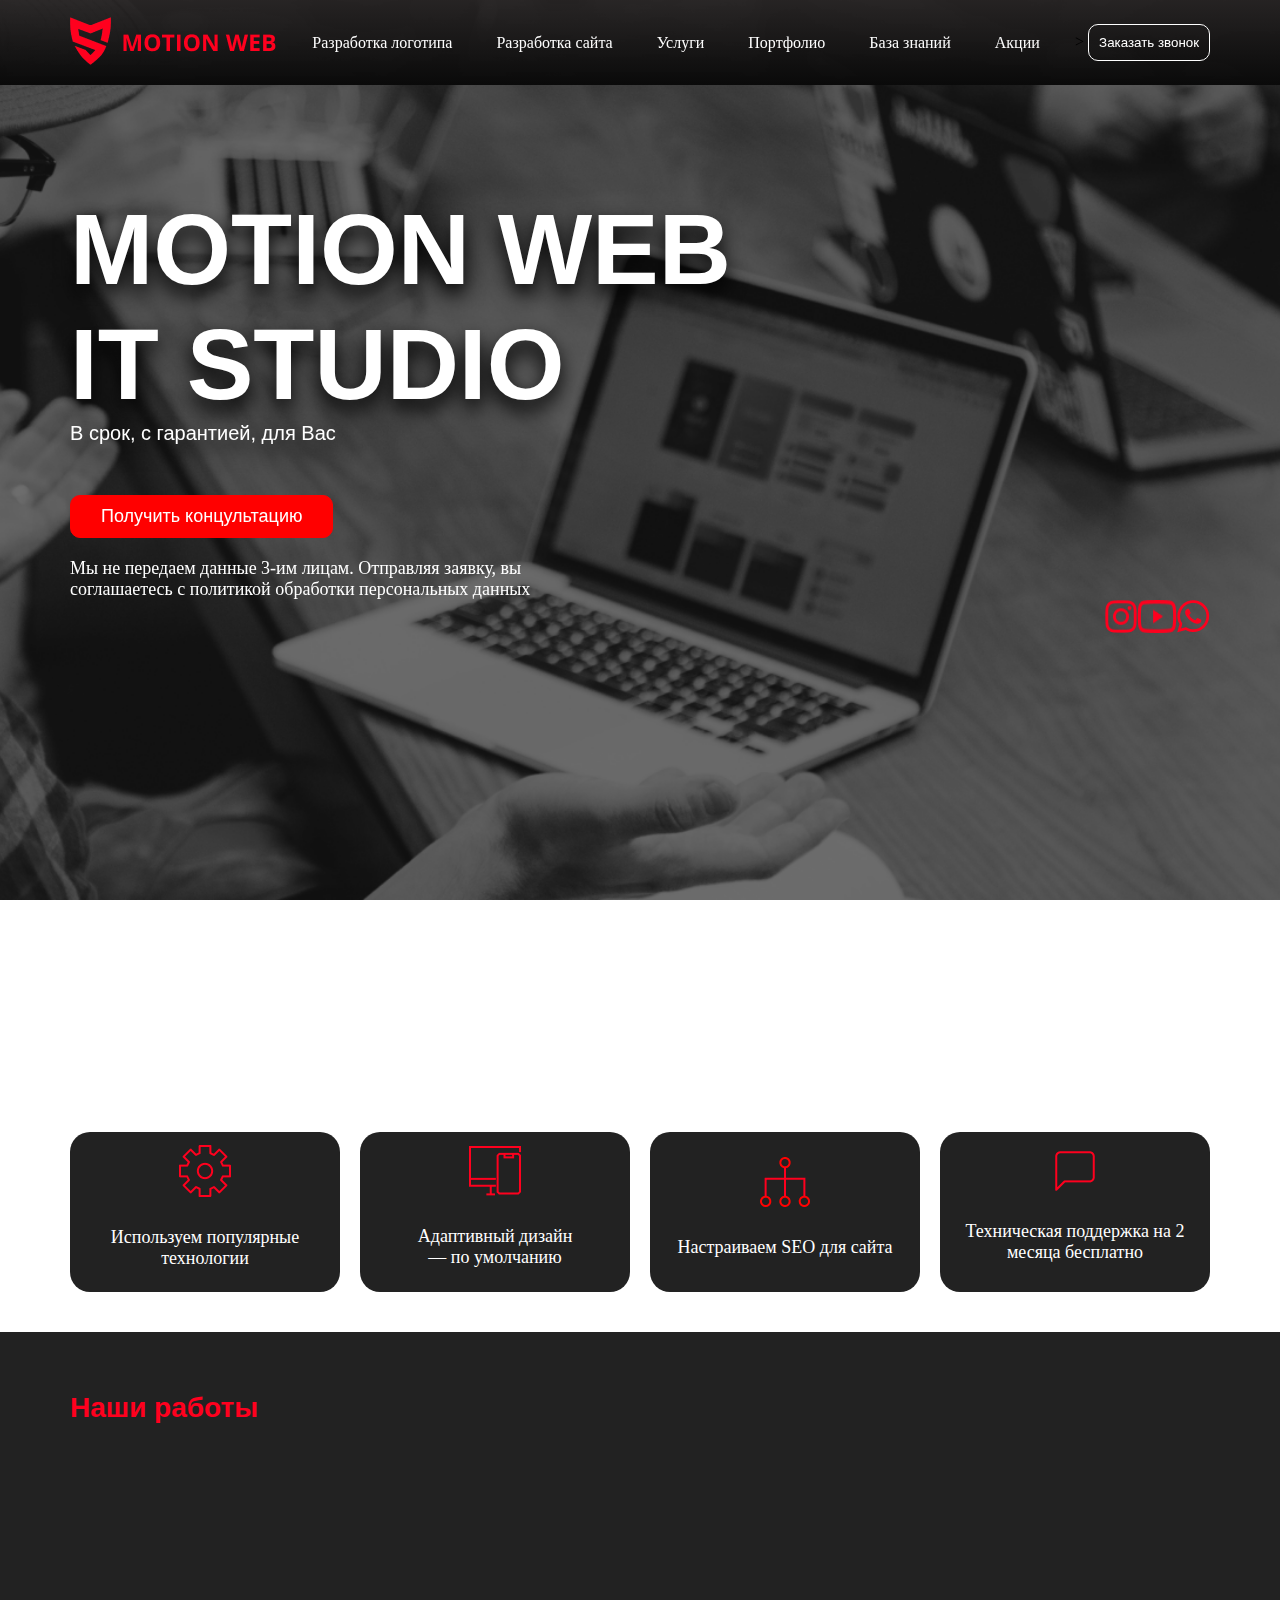
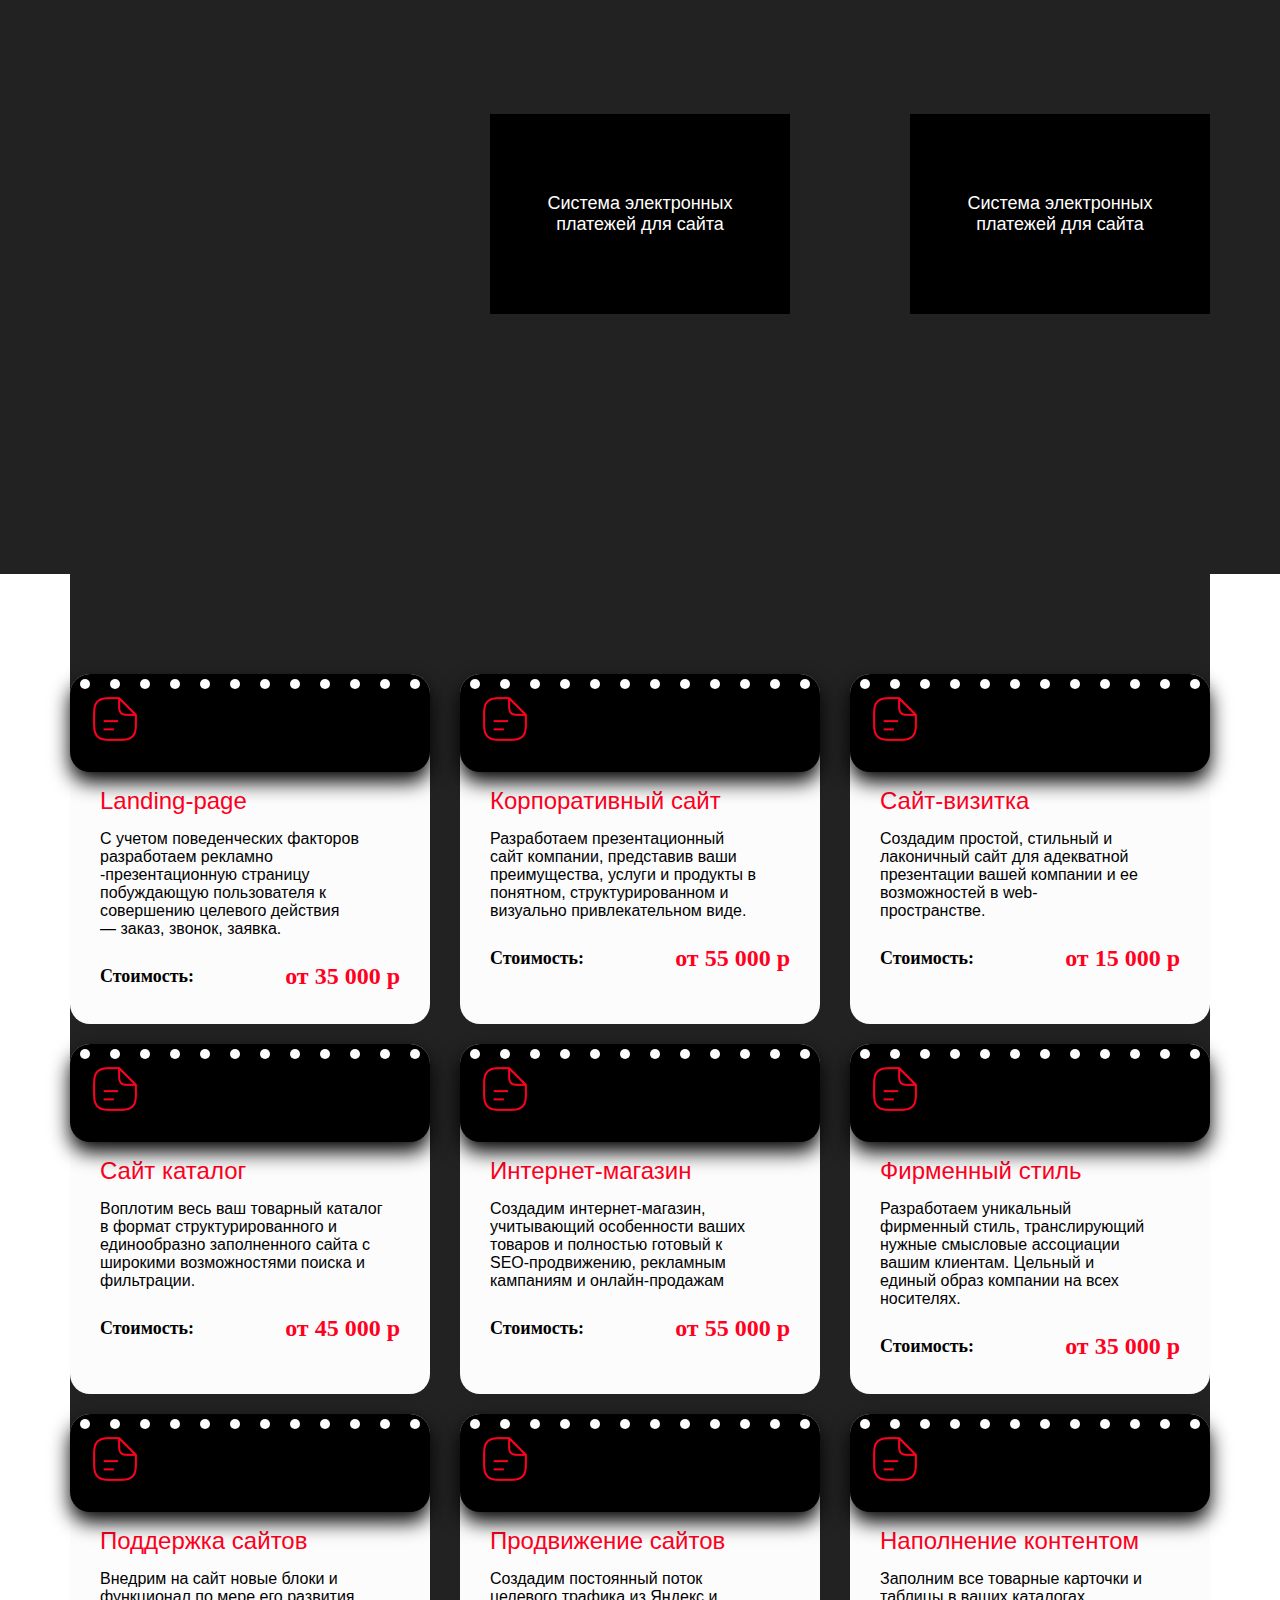
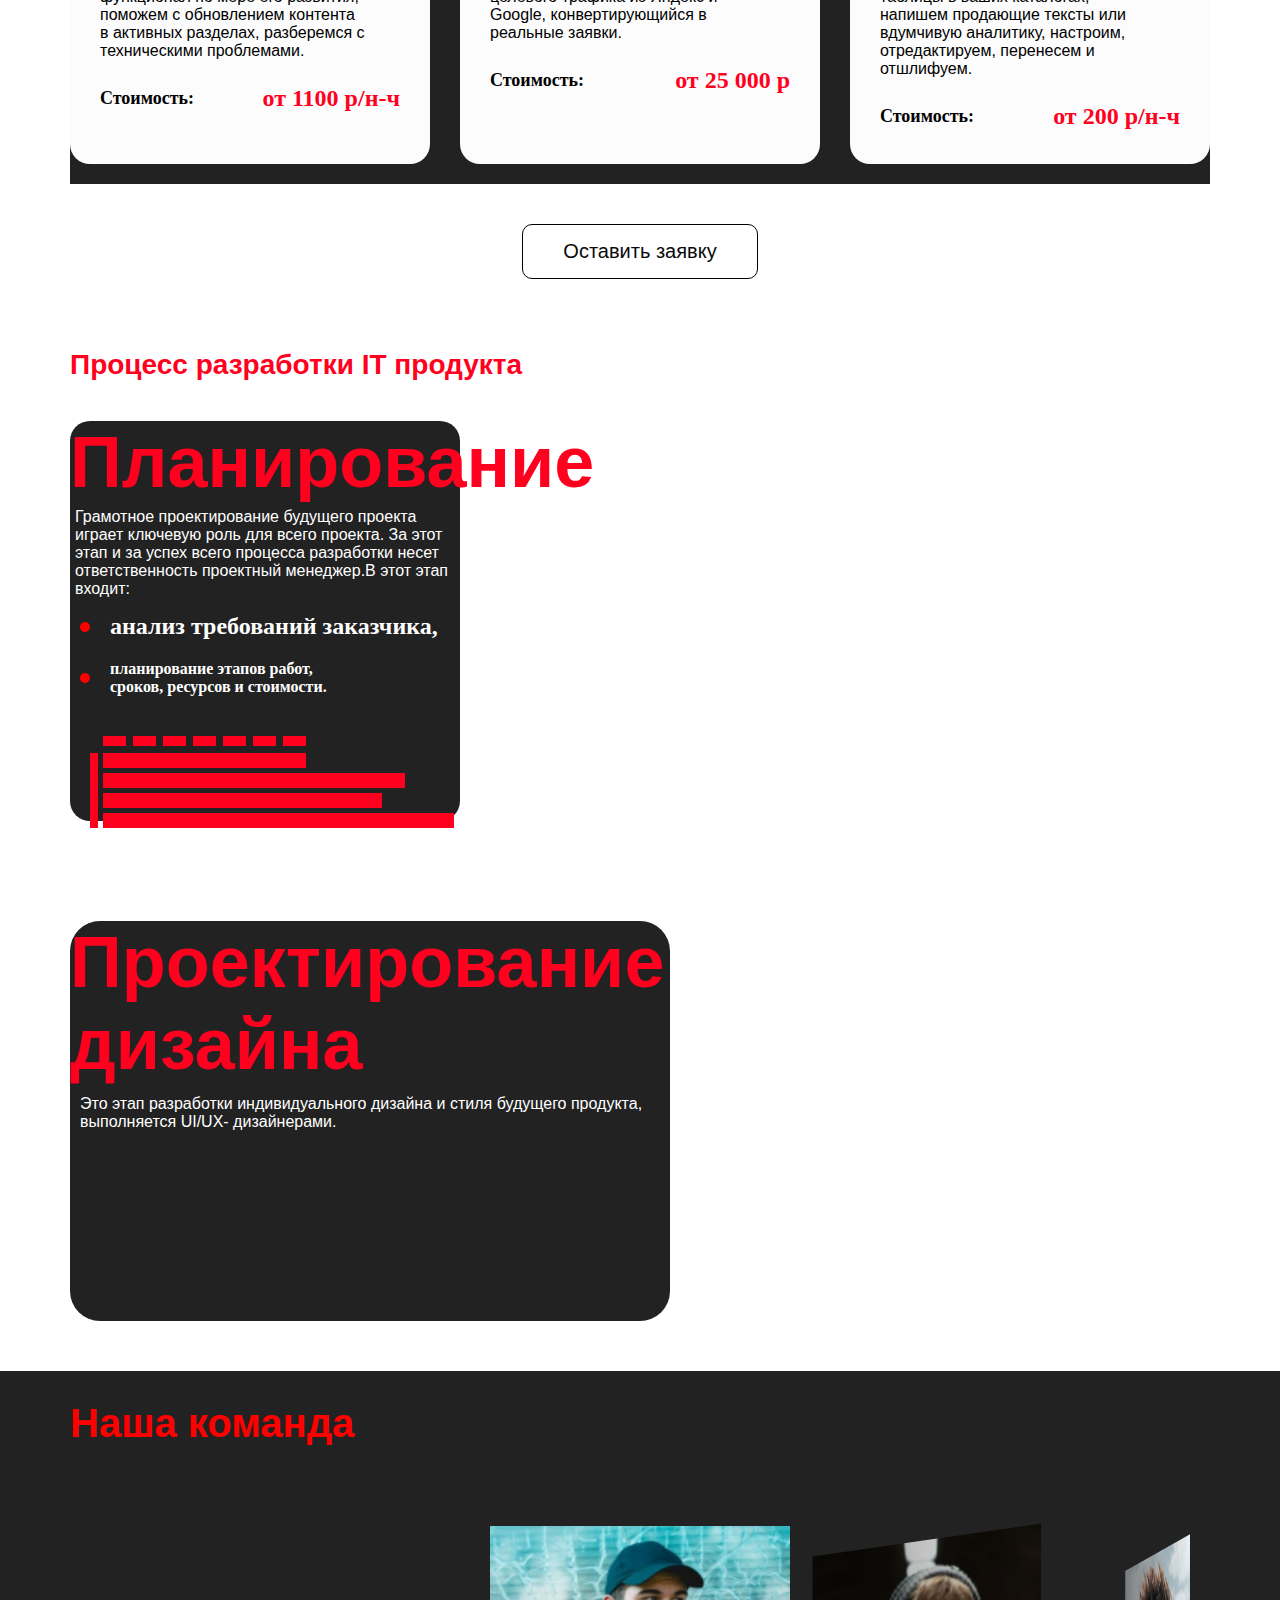
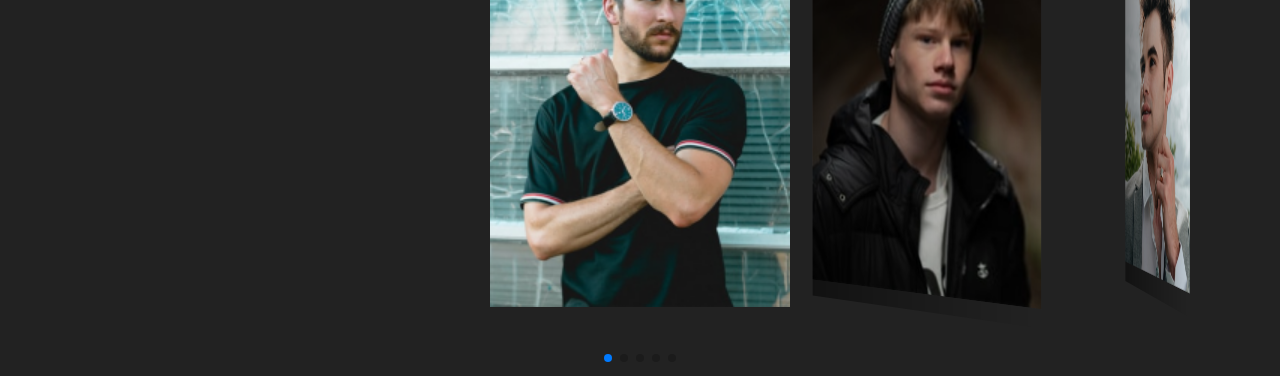
<file: index.html>
<!DOCTYPE html>
<html lang="en">
<head>
    <meta charset="UTF-8">
    <title>Title</title>
    <link
            rel="stylesheet"
            href="https://unpkg.com/swiper@8/swiper-bundle.min.css"/>
    <link rel="stylesheet" href="css/all.min.css">
    <link rel="stylesheet" href="css/style.css">
    <link href="https://unpkg.com/aos@2.3.1/dist/aos.css" rel="stylesheet">


</head>
<body>

<header id="header">
    <div class="container">
        <div class="header">

            <div data-aos="flip-right">
                <a href="index.html"></a><img src="./img/logo.png" alt="" data-tilt></div>

            <div data-aos="zoom-in-down">
                <a href="logo.html" class="header-nav">Разработка логотипа</a>
                <a href="web.html" class="header-nav">Разработка сайта</a>
                <a href="services.html" class="header-nav">Услуги</a>
                <a href="port.html" class="header-nav">Портфолио</a>
                <a href="know.html" class="header-nav">База знаний</a>
                <a href="stock.html" class="header-nav">Акции</a>
            </div>

            <div data-aos="fade-left"
                 data-aos-anchor="#example-anchor"
                 data-aos-offset="500"
                 data-aos-duration="500">>
                <button class="header-btn">Заказать звонок</button>
            </div>

            <div class="header-square">
                <div class="header-block">
                    <h1 class="header-close-btn">x</h1>
                </div>

            </div>
        </div>
    </div>
</header>

<section id="hero">
    <div class="container">
        <div class="hero">
            <div data-aos="fade-right">
                <h1 class="hero-title" data-tilt>MOTION WEB
                    <br>IT STUDIO</h1>
                <p class="hero-desc">В срок, с гарантией, для Вас</p>
                <button class="hero-btn">Получить концультацию</button>
                <p class="hero-item">Мы не передаем данные 3-им лицам. Отправляя заявку, вы <br> соглашаетесь с
                    политикой обработки персональных данных
                </p>
            </div>
            <div class="img-her">
                <img src="./img/watsa.png" alt="">
                <img src="./img/yoty.png" alt="">
                <img src="./img/insta.png" alt="">
            </div>
        </div>
    </div>
</section>

<section id="block">
    <div class="container">
        <div class="block">

            <div class="block-square">
                <img src="./img/set.png" alt="" class="block-img">
                <p class="block-desc">Используем популярные <br>технологии</p>
            </div>

            <div class="block-square">
                <img src="./img/dev.png" alt="" class="block-img">
                <p class="block-desc">Адаптивный дизайн
                    <br>— по умолчанию</p>
            </div>

            <div class="block-square">
                <img src="./img/dd.png" alt="" class="block-img">
                <p class="block-desc">Настраиваем SEO для сайта </p>
            </div>

            <div class="block-square">
                <img src="./img/sms.png" alt="" class="block-img">
                <p class="block-desc">Техническая поддержка на 2 <br> месяца бесплатно</p>
            </div>
        </div>
    </div>
</section>

<section id="work">
    <div class="container">
        <div class="work">
            <div class="work">

                <h1 class="work-title">Наши работы</h1>

                <div class="work-general">
                    <div class="work-box" data-aos="fade-down-right">
                        <img src="./img/mash.png" alt="">
                        <h1>Система электронных <br>платежей для сайта</h1>
                    </div>
                    <div class="work-box" data-aos="fade-up">
                        <img src="./img/mash.png" alt="">
                        <h1>Система электронных <br>платежей для сайта</h1>
                    </div>
                    <div class="work-box" data-aos="fade-down-left">
                        <img src="./img/mash.png" alt="">
                        <h1>Система электронных <br>платежей для сайта</h1>
                    </div>
                    <div class="work-box" data-aos="fade-down-right">
                        <img src="./img/mash.png" alt="">
                        <h1>Система электронных <br>платежей для сайта</h1>
                    </div>
                    <div class="work-box">
                        <img src="./img/mash.png" alt="" data-aos="fade-up">
                        <h1>Система электронных <br>платежей для сайта</h1>
                    </div>
                    <div class="work-box">
                        <img src="./img/mash.png" alt="" data-aos="fade-down-left">
                        <h1>Система электронных <br>платежей для сайта</h1>
                    </div>
                    <div class="work-box" data-aos="fade-down-right">
                        <img src="./img/mash.png" alt="">
                        <h1>Система электронных <br>платежей для сайта</h1>
                    </div>
                    <div class="work-box" data-aos="fade-up">
                        <img src="./img/mash.png" alt="">
                        <h1>Система электронных <br>платежей для сайта</h1>
                    </div>
                    <div class="work-box" data-aos="fade-down-left">
                        <img src="./img/mash.png" alt="">
                        <h1>Система электронных <br>платежей для сайта</h1>
                    </div>

                </div>
            </div>
        </div>
    </div>
</section>

<services id="services">
    <div class="container">
        <div class="services">
            <div class="services-block">
                <div class="services-square">
                    <div class="services-dots">
                        <div class="services-dot"></div>
                        <div class="services-dot"></div>
                        <div class="services-dot"></div>
                        <div class="services-dot"></div>
                        <div class="services-dot"></div>
                        <div class="services-dot"></div>
                        <div class="services-dot"></div>
                        <div class="services-dot"></div>
                        <div class="services-dot"></div>
                        <div class="services-dot"></div>
                        <div class="services-dot"></div>
                        <div class="services-dot"></div>

                    </div>
                    <img src="./img/icon.png" alt="">
                </div>
                <div class="services-text">
                    <h1>Landing-page</h1>
                    <p>С учетом поведенческих факторов <br> разработаем рекламно <br>-презентационную страницу <br>
                        побуждающую пользователя к
                        <br> совершению целевого действия <br> — заказ, звонок, заявка.</p>
                    <div class="services-price">
                        <h6>Стоимость:</h6>
                        <h2>от 35 000 р</h2>
                    </div>

                </div>
            </div>
            <div class="services-block">
                <div class="services-square">
                    <div class="services-dots">
                        <div class="services-dot"></div>
                        <div class="services-dot"></div>
                        <div class="services-dot"></div>
                        <div class="services-dot"></div>
                        <div class="services-dot"></div>
                        <div class="services-dot"></div>
                        <div class="services-dot"></div>
                        <div class="services-dot"></div>
                        <div class="services-dot"></div>
                        <div class="services-dot"></div>
                        <div class="services-dot"></div>
                        <div class="services-dot"></div>

                    </div>
                    <img src="./img/icon.png" alt="">
                </div>
                <div class="services-text">
                    <h1>Корпоративный сайт</h1>
                    <p>Разработаем презентационный <br> сайт компании, представив ваши <br> преимущества, услуги и
                        продукты в
                        <br> понятном, структурированном и <br>визуально привлекательном виде.</p>
                    <div class="services-price">
                        <h6>Стоимость:</h6>
                        <h2>от 55 000 р</h2>
                    </div>

                </div>
            </div>
            <div class="services-block">
                <div class="services-square">
                    <div class="services-dots">
                        <div class="services-dot"></div>
                        <div class="services-dot"></div>
                        <div class="services-dot"></div>
                        <div class="services-dot"></div>
                        <div class="services-dot"></div>
                        <div class="services-dot"></div>
                        <div class="services-dot"></div>
                        <div class="services-dot"></div>
                        <div class="services-dot"></div>
                        <div class="services-dot"></div>
                        <div class="services-dot"></div>
                        <div class="services-dot"></div>

                    </div>
                    <img src="./img/icon.png" alt="">
                </div>
                <div class="services-text">
                    <h1>Сайт-визитка</h1>
                    <p>Создадим простой, стильный и <br>лаконичный сайт для адекватной <br> презентации вашей компании и
                        ее
                        <br> возможностей в web- <br>пространстве.</p>
                    <div class="services-price">
                        <h6>Стоимость:</h6>
                        <h2>от 15 000 р</h2>
                    </div>

                </div>
            </div>
            <div class="services-block">
                <div class="services-square">
                    <div class="services-dots">
                        <div class="services-dot"></div>
                        <div class="services-dot"></div>
                        <div class="services-dot"></div>
                        <div class="services-dot"></div>
                        <div class="services-dot"></div>
                        <div class="services-dot"></div>
                        <div class="services-dot"></div>
                        <div class="services-dot"></div>
                        <div class="services-dot"></div>
                        <div class="services-dot"></div>
                        <div class="services-dot"></div>
                        <div class="services-dot"></div>

                    </div>
                    <img src="./img/icon.png" alt="">
                </div>
                <div class="services-text">
                    <h1>Сайт каталог</h1>
                    <p>Воплотим весь ваш товарный каталог <br> в формат структурированного и <br>единообразно
                        заполненного сайта с
                        <br> широкими возможностями поиска и <br> фильтрации.</p>
                    <div class="services-price">
                        <h6>Стоимость:</h6>
                        <h2>от 45 000 р</h2>
                    </div>

                </div>
            </div>
            <div class="services-block">
                <div class="services-square">
                    <div class="services-dots">
                        <div class="services-dot"></div>
                        <div class="services-dot"></div>
                        <div class="services-dot"></div>
                        <div class="services-dot"></div>
                        <div class="services-dot"></div>
                        <div class="services-dot"></div>
                        <div class="services-dot"></div>
                        <div class="services-dot"></div>
                        <div class="services-dot"></div>
                        <div class="services-dot"></div>
                        <div class="services-dot"></div>
                        <div class="services-dot"></div>
                    </div>
                    <img src="./img/icon.png" alt="">
                </div>
                <div class="services-text">
                    <h1>Интернет-магазин</h1>
                    <p>Создадим интернет-магазин,<br> учитывающий особенности ваших <br> товаров и полностью готовый к
                        <br>SEO-продвижению, рекламным <br>кампаниям и онлайн-продажам</p>
                    <div class="services-price">
                        <h6>Стоимость:</h6>
                        <h2>от 55 000 р</h2>
                    </div>

                </div>
            </div>
            <div class="services-block">
                <div class="services-square">
                    <div class="services-dots">
                        <div class="services-dot"></div>
                        <div class="services-dot"></div>
                        <div class="services-dot"></div>
                        <div class="services-dot"></div>
                        <div class="services-dot"></div>
                        <div class="services-dot"></div>
                        <div class="services-dot"></div>
                        <div class="services-dot"></div>
                        <div class="services-dot"></div>
                        <div class="services-dot"></div>
                        <div class="services-dot"></div>
                        <div class="services-dot"></div>

                    </div>
                    <img src="./img/icon.png" alt="">
                </div>
                <div class="services-text">
                    <h1>Фирменный стиль</h1>
                    <p>Разработаем уникальный <br>фирменный стиль, транслирующий <br> нужные смысловые ассоциации <br>вашим
                        клиентам. Цельный и
                        <br> единый образ компании на всех <br> носителях.</p>
                    <div class="services-price">
                        <h6>Стоимость:</h6>
                        <h2>от 35 000 р</h2>
                    </div>

                </div>
            </div>
            <div class="services-block">
                <div class="services-square">
                    <div class="services-dots">
                        <div class="services-dot"></div>
                        <div class="services-dot"></div>
                        <div class="services-dot"></div>
                        <div class="services-dot"></div>
                        <div class="services-dot"></div>
                        <div class="services-dot"></div>
                        <div class="services-dot"></div>
                        <div class="services-dot"></div>
                        <div class="services-dot"></div>
                        <div class="services-dot"></div>
                        <div class="services-dot"></div>
                        <div class="services-dot"></div>
                    </div>
                    <img src="./img/icon.png" alt="">
                </div>
                <div class="services-text">
                    <h1>Поддержка сайтов</h1>
                    <p>Внедрим на сайт новые блоки и <br>функционал по мере его развития,<br> поможем с обновлением
                        контента
                        <br> в активных разделах, разберемся с <br>техническими проблемами.</p>
                    <div class="services-price">
                        <h6>Стоимость:</h6>
                        <h2>от 1100 р/н-ч</h2>
                    </div>

                </div>
            </div>
            <div class="services-block">
                <div class="services-square">
                    <div class="services-dots">
                        <div class="services-dot"></div>
                        <div class="services-dot"></div>
                        <div class="services-dot"></div>
                        <div class="services-dot"></div>
                        <div class="services-dot"></div>
                        <div class="services-dot"></div>
                        <div class="services-dot"></div>
                        <div class="services-dot"></div>
                        <div class="services-dot"></div>
                        <div class="services-dot"></div>
                        <div class="services-dot"></div>
                        <div class="services-dot"></div>
                    </div>
                    <img src="./img/icon.png" alt="">
                </div>
                <div class="services-text">
                    <h1>Продвижение сайтов</h1>
                    <p>Создадим постоянный поток <br> целевого трафика из Яндекс и <br>Google, конвертирующийся в <br>реальные
                        заявки.</p>
                    <div class="services-price">
                        <h6>Стоимость:</h6>
                        <h2>от 25 000 р</h2>
                    </div>

                </div>
            </div>
            <div class="services-block">
                <div class="services-square">
                    <div class="services-dots">
                        <div class="services-dot"></div>
                        <div class="services-dot"></div>
                        <div class="services-dot"></div>
                        <div class="services-dot"></div>
                        <div class="services-dot"></div>
                        <div class="services-dot"></div>
                        <div class="services-dot"></div>
                        <div class="services-dot"></div>
                        <div class="services-dot"></div>
                        <div class="services-dot"></div>
                        <div class="services-dot"></div>
                        <div class="services-dot"></div>
                    </div>
                    <img src="./img/icon.png" alt="">
                </div>
                <div class="services-text">
                    <h1>Наполнение контентом</h1>
                    <p>Заполним все товарные карточки и <br> таблицы в ваших каталогах,<br> напишем продающие тексты или
                        <br>вдумчивую аналитику, настроим, <br> отредактируем, перенесем и <br>отшлифуем.</p>
                    <div class="services-price">
                        <h6>Стоимость:</h6>
                        <h2>от 200 р/н-ч</h2>
                    </div>

                </div>
            </div>
        </div>
        <div class="services-btn">
            <button>Оставить заявку</button>
        </div>

    </div>
</services>

<section id="product">
    <div class="container">
        <div class="product">
            <h1 class="product-title">Процесс разработки IT продукта</h1>
            <div class="product-bloc">
                <div class="product-text">
                    <h1>Планирование</h1>
                    <h3>Грамотное проектирование будущего
                        проекта <br> играет ключевую роль для
                        всего проекта. За этот <br> этап и за успех
                        всего процесса разработки несет <br>ответственность проектный менеджер.В этот этап <br>входит:
                    </h3>
                </div>
                <div class="product-gen">
                    <div class="product-square">
                    </div>
                    <h2>анализ требований заказчика,</h2>

                </div>
                <div class="product-gen1">
                    <div class="product-square1">
                    </div>
                    <h4>планирование этапов работ, <br> сроков, ресурсов и стоимости.</h4>
                </div>

                <div>
                    <div class="product-img">
                        <img src="./img/gr1.png" alt="">
                    </div>
                </div>
            </div>
        </div>
    </div>
</section>

<section id="product2">
    <div class="container">
        <div class="product2">
            <div class="product-bloc2">
                <div class="product-text2">
                    <h1>Проектирование дизайна</h1>
                    <h3>Это этап разработки индивидуального дизайна и стиля будущего продукта,<br> выполняется UI/UX- дизайнерами.</h3>

                </div>

            </div>
        </div>
    </div>
</section>




<section id="slider">
    <div class="container">
        <div class="slider">
            <h1 class="slider-title">Наша команда</h1>
            <div class="swiper mySwiper">
                <div class="swiper-wrapper">
                    <div class="swiper-slide">
                        <img src="./img/ffi.png" alt="img"/>
                    </div>
                    <div class="swiper-slide">
                        <img src="./img/ffi1.png" alt="img"/>
                    </div>
                    <div class="swiper-slide">
                        <img src="./img/ffi2.png" alt="img"/>
                    </div>
                    <div class="swiper-slide">
                        <img src="./img/ffi3.png" alt="img"/>
                    </div>
                    <div class="swiper-slide">
                        <img src="./img/ffi4.png" alt="img"/>
                    </div>


                </div>
                <div class="swiper-pagination"></div>
            </div>
        </div>
    </div>
</section>

<script src="https://unpkg.com/swiper@8/swiper-bundle.min.js"></script>
<script src="./js/3d.js"></script>
<script src="https://unpkg.com/aos@2.3.1/dist/aos.js"></script>
<script src="./js/script.js"></script>


<script>
    AOS.init();
</script>

</body>
</html>
</file>
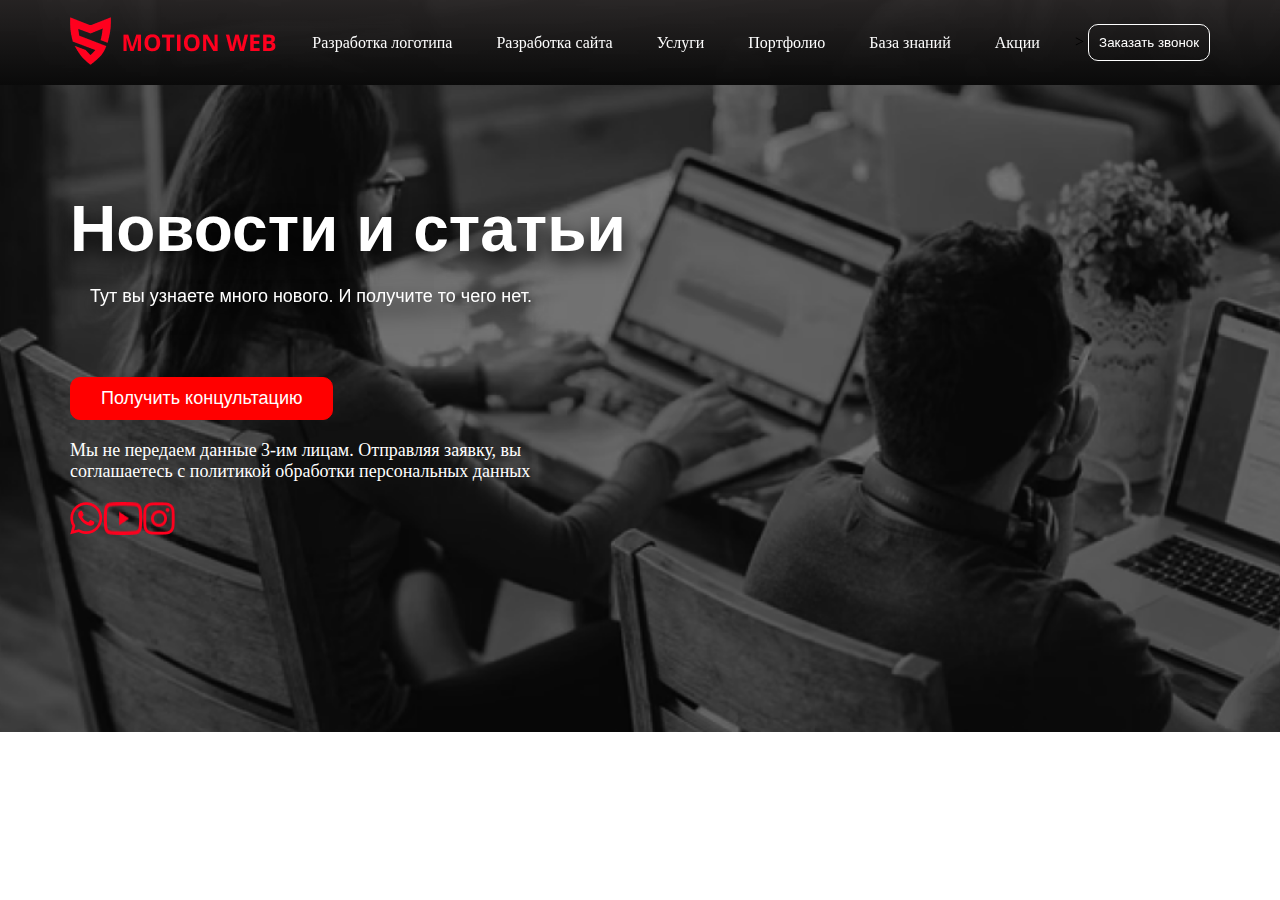
<file: know.html>
<!DOCTYPE html>
<html lang="en">
<head>
    <meta charset="UTF-8">
    <title>
    </title>
    <link rel="stylesheet" href="css/know.css">
</head>
<body>

<header id="header">
    <div class="container">
        <div class="header">

            <div data-aos="flip-right">
                <a href="index.html"></a><img src="./img/logo.png" alt="" data-tilt>
            </div>

            <div data-aos="zoom-in-down">
                <a href="logo.html" class="header-nav">Разработка логотипа</a>
                <a href="web.html" class="header-nav">Разработка сайта</a>
                <a href="services.html" class="header-nav">Услуги</a>
                <a href="port.html" class="header-nav">Портфолио</a>
                <a href="know.html" class="header-nav">База знаний</a>
                <a href="stock.html" class="header-nav">Акции</a>
            </div>

            <div data-aos="fade-left"
                 data-aos-anchor="#example-anchor"
                 data-aos-offset="500"
                 data-aos-duration="500">>
                <button class="header-btn">Заказать звонок</button>
            </div>

            <div class="header-square">
                <div class="header-block">
                    <h1 class="header-close-btn">x</h1>
                </div>

            </div>
        </div>
    </div>
</header>

<section id="hero">
    <div class="container">
        <div class="hero">
            <h1 class="hero-title">Новости и статьи</h1>
            <p class="hero-desc">Тут вы узнаете много нового. И получите то чего нет.</p>
            <button class="hero-btn5">Получить концультацию</button>
            <p class="hero-item">Мы не передаем данные 3-им лицам. Отправляя заявку, вы <br>соглашаетесь с политикой обработки персональных данных
            </p>
        </div>
        <div class="img-her">
            <img src="./img/watsa.png" alt="">
            <img src="./img/yoty.png" alt="">
            <img src="./img/insta.png" alt="">
        </div>
    </div>
</section>
</body>
</html>
</file>
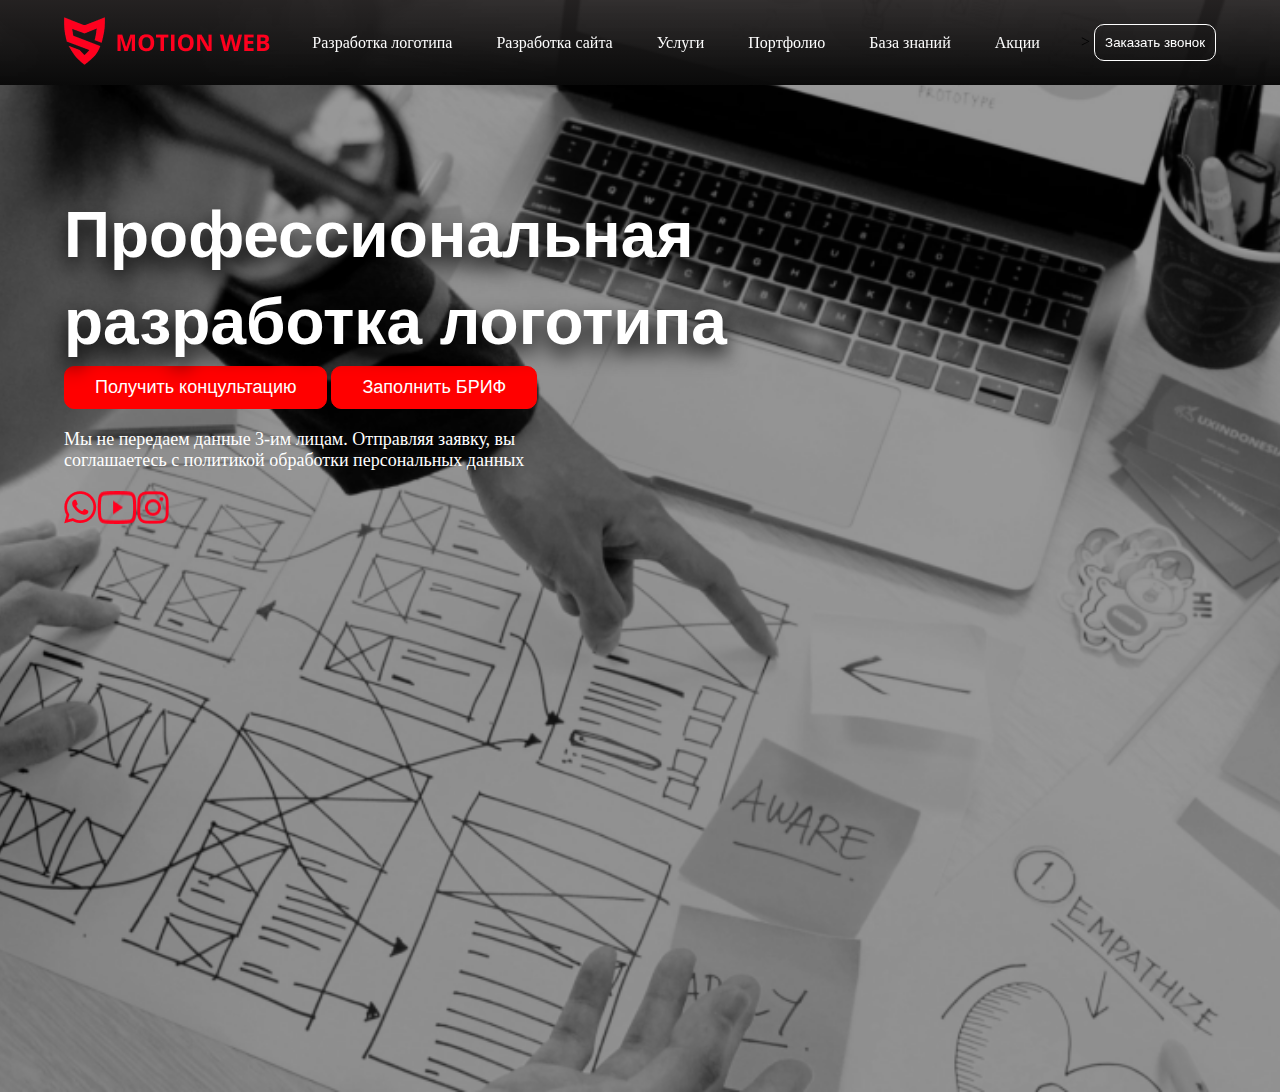
<file: logo.html>
<!DOCTYPE html>
<html lang="en">
<head>
  <meta charset="UTF-8">
  <title>Title</title>
    <link rel="stylesheet" href="css/logo.css">
</head>
<body>

<header id="header">
    <div class="container">
        <div class="header">

            <div data-aos="flip-right">
                <a href="index.html"></a><img src="./img/logo.png" alt="" data-tilt>
            </div>

            <div data-aos="zoom-in-down">
                <a href="logo.html" class="header-nav">Разработка логотипа</a>
                <a href="web.html" class="header-nav">Разработка сайта</a>
                <a href="services.html" class="header-nav">Услуги</a>
                <a href="port.html" class="header-nav">Портфолио</a>
                <a href="know.html" class="header-nav">База знаний</a>
                <a href="stock.html" class="header-nav">Акции</a>
            </div>

            <div data-aos="fade-left"
                 data-aos-anchor="#example-anchor"
                 data-aos-offset="500"
                 data-aos-duration="500">>
                <button class="header-btn">Заказать звонок</button>
            </div>

            <div class="header-square">
                <div class="header-block">
                    <h1 class="header-close-btn">x</h1>
                </div>

            </div>
        </div>
    </div>
</header>

<section id="hero">
    <div class="container">
        <div class="hero">
            <h1 class="hero-title">Профессиональная <br>разработка логотипа</h1>
            <button class="hero-btn1">Получить концультацию</button>
            <button class="hero-btn1">Заполнить БРИФ</button>
            <p class="hero-item">Мы не передаем данные 3-им лицам. Отправляя заявку, вы <br>соглашаетесь с политикой обработки персональных данных
            </p>
        </div>
        <div class="img-her">
            <img src="./img/watsa.png" alt="">
            <img src="./img/yoty.png" alt="">
            <img src="./img/insta.png" alt="">
        </div>
    </div>
</section>
</body>
</html>
</file>
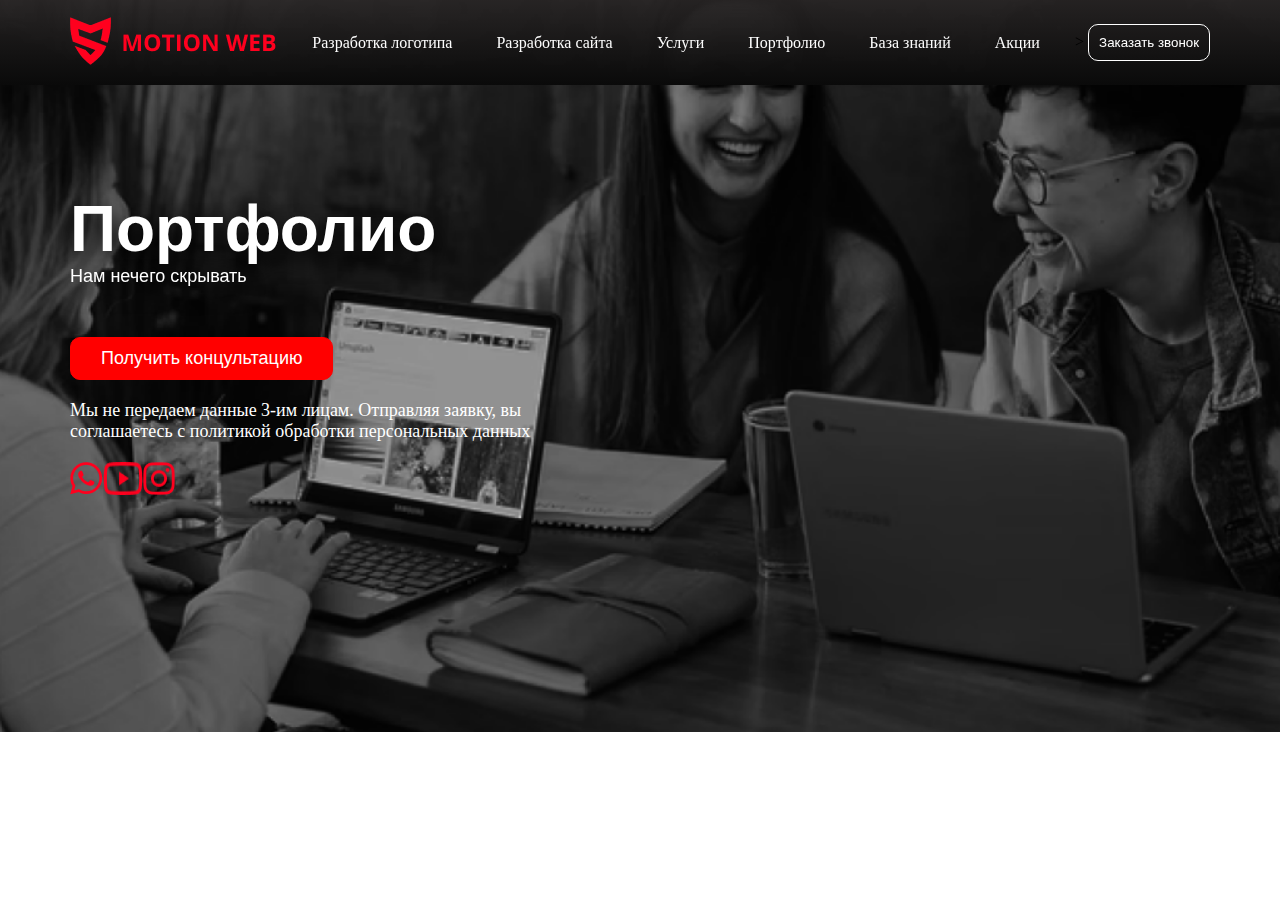
<file: port.html>
<!DOCTYPE html>
<html lang="en">
<head>
    <meta charset="UTF-8">
    <title>Title</title>
    <link rel="stylesheet" href="css/port.css">
</head>
<body>

<header id="header">
    <div class="container">
        <div class="header">

            <div data-aos="flip-right">
                <a href="index.html"></a>  <img src="./img/logo.png" alt="" data-tilt>
            </div>

            <div data-aos="zoom-in-down">
                <a href="logo.html" class="header-nav">Разработка логотипа</a>
                <a href="web.html" class="header-nav">Разработка сайта</a>
                <a href="services.html" class="header-nav">Услуги</a>
                <a href="port.html" class="header-nav">Портфолио</a>
                <a href="know.html" class="header-nav">База знаний</a>
                <a href="stock.html" class="header-nav">Акции</a>
            </div>

            <div data-aos="fade-left"
                 data-aos-anchor="#example-anchor"
                 data-aos-offset="500"
                 data-aos-duration="500">>
                <button class="header-btn">Заказать звонок</button>
            </div>

            <div class="header-square">
                <div class="header-block">
                    <h1 class="header-close-btn">x</h1>
                </div>

            </div>
        </div>
    </div>
</header>

<section id="hero">
    <div class="container">
        <div class="hero">
            <div data-aos="fade-right">
                <h1 class="hero-title" data-tilt>Портфолио</h1>
                <p class="hero-desc">Нам нечего скрывать</p>
                <button class="hero-btn4">Получить концультацию</button>
                <p class="hero-item">Мы не передаем данные 3-им лицам. Отправляя заявку, вы <br> соглашаетесь с
                    политикой обработки персональных данных
                </p>
            </div>
            <div class="img-her">
                <img src="./img/watsa.png" alt="">
                <img src="./img/yoty.png" alt="">
                <img src="./img/insta.png" alt="">
            </div>
        </div>
    </div>
</section>
</body>
</html>
</file>
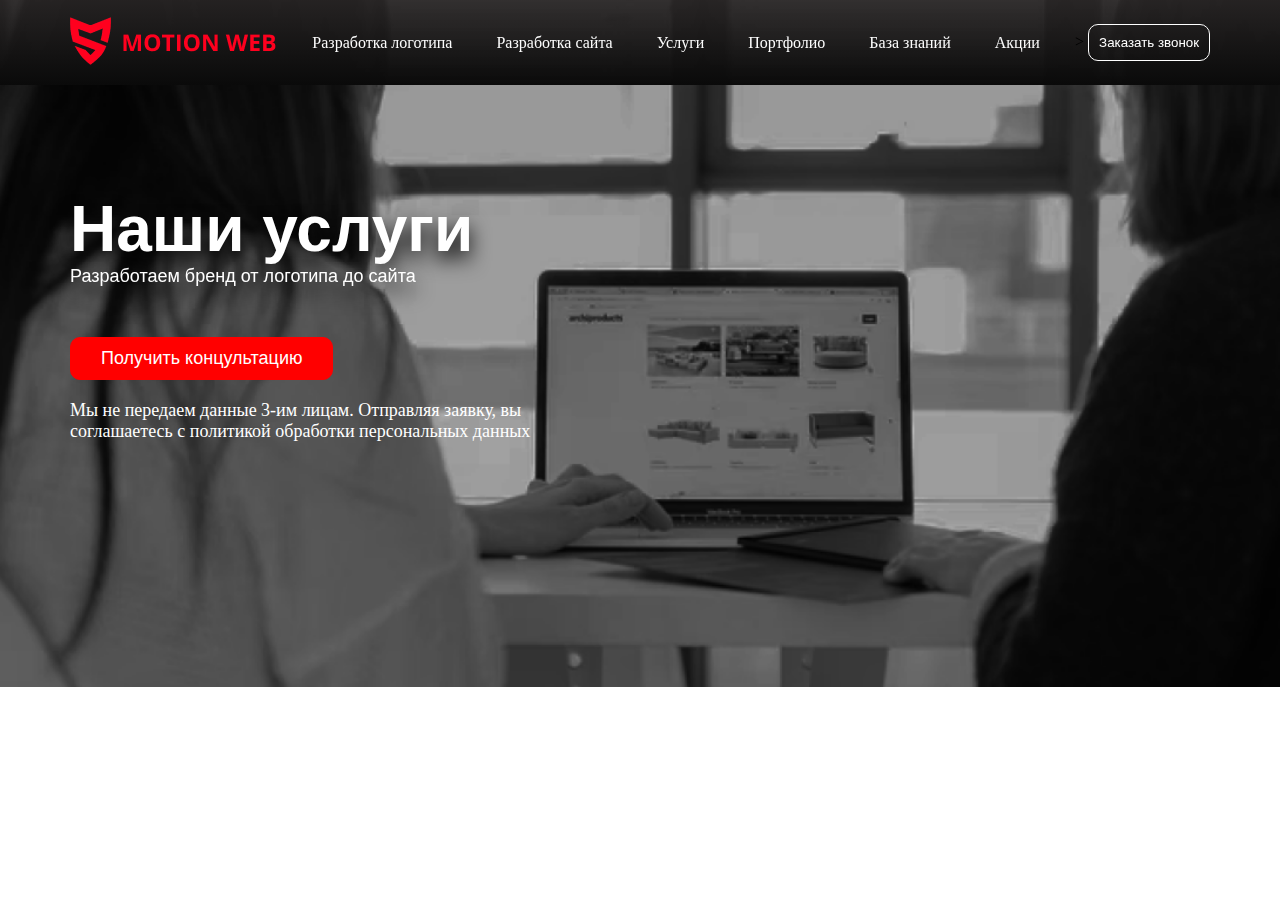
<file: services.html>
<!DOCTYPE html>
<html lang="en">
<head>
    <meta charset="UTF-8">
    <title>Title</title>
    <link rel="stylesheet" href="css/services.css">
</head>
<body>

<header id="header">
    <div class="container">
        <div class="header">

            <div data-aos="flip-right">
                <a href="index.html"></a>  <img src="./img/logo.png" alt="" data-tilt>
            </div>

            <div data-aos="zoom-in-down">
                <a href="logo.html" class="header-nav">Разработка логотипа</a>
                <a href="web.html" class="header-nav">Разработка сайта</a>
                <a href="services.html" class="header-nav">Услуги</a>
                <a href="port.html" class="header-nav">Портфолио</a>
                <a href="know.html" class="header-nav">База знаний</a>
                <a href="stock.html" class="header-nav">Акции</a>
            </div>

            <div data-aos="fade-left"
                 data-aos-anchor="#example-anchor"
                 data-aos-offset="500"
                 data-aos-duration="500">>
                <button class="header-btn">Заказать звонок</button>
            </div>

            <div class="header-square">
                <div class="header-block">
                    <h1 class="header-close-btn">x</h1>
                </div>

            </div>
        </div>
    </div>
</header>

<section id="hero">
    <div class="container">
        <div class="hero">
            <div data-aos="fade-right">
                <h1 class="hero-title" data-tilt>Наши услуги</h1>
                <p class="hero-desc">Разработаем бренд от логотипа до сайта</p>
                <button class="hero-btn2">Получить концультацию</button>
                <p class="hero-item">Мы не передаем данные 3-им лицам. Отправляя заявку, вы <br>соглашаетесь с политикой обработки персональных данных
                </p>
            </div>
</section>
</body>
</html>
</file>
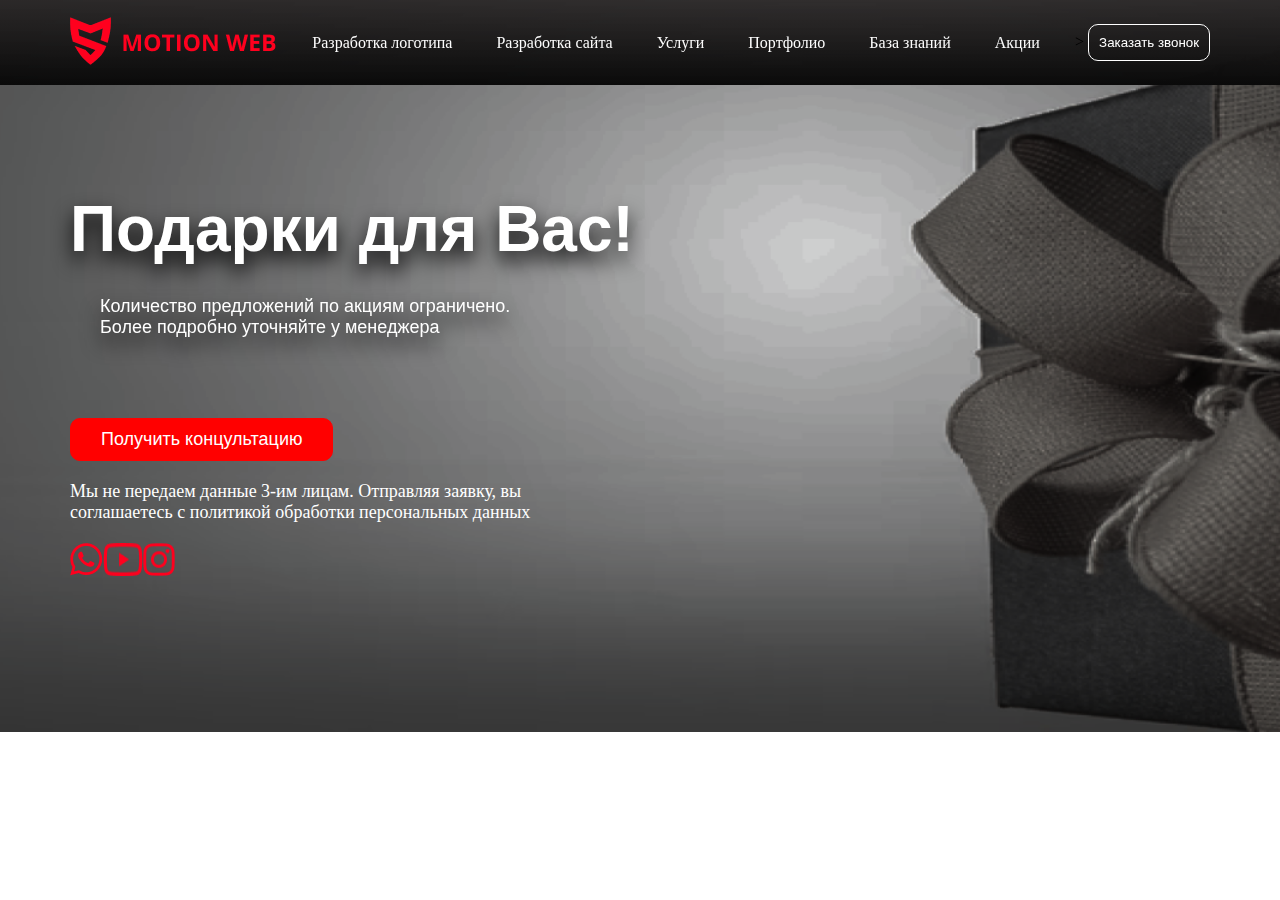
<file: stock.html>
<!DOCTYPE html>
<html lang="en">
<head>
    <meta charset="UTF-8">
    <title>Title</title>
    <link rel="stylesheet" href="css/stock.css">
</head>
<body>
<header id="header">
    <div class="container">
        <div class="header">

            <div data-aos="flip-right">
                <a href="index.html"></a><img src="./img/logo.png" alt="" data-tilt>
            </div>

            <div data-aos="zoom-in-down">
                <a href="logo.html" class="header-nav">Разработка логотипа</a>
                <a href="web.html" class="header-nav">Разработка сайта</a>
                <a href="services.html" class="header-nav">Услуги</a>
                <a href="port.html" class="header-nav">Портфолио</a>
                <a href="know.html" class="header-nav">База знаний</a>
                <a href="stock.html" class="header-nav">Акции</a>
            </div>

            <div data-aos="fade-left"
                 data-aos-anchor="#example-anchor"
                 data-aos-offset="500"
                 data-aos-duration="500">>
                <button class="header-btn">Заказать звонок</button>
            </div>

            <div class="header-square">
                <div class="header-block">
                    <h1 class="header-close-btn">x</h1>
                </div>

            </div>
        </div>
    </div>
</header>

<section id="hero">
    <div class="container">
        <div class="hero">
            <h1 class="hero-title">Подарки для Вас!</h1>
            <p class="hero-desc">Количество предложений по акциям ограничено. <br> Более подробно уточняйте у менеджера</p>
            <button class="hero-btn6">Получить концультацию</button>
            <p class="hero-item">Мы не передаем данные 3-им лицам. Отправляя заявку, вы <br>соглашаетесь с политикой обработки персональных данных
            </p>
        </div>
        <div class="img-her">
            <img src="./img/watsa.png" alt="">
            <img src="./img/yoty.png" alt="">
            <img src="./img/insta.png" alt="">
        </div>
    </div>
</section>
</body>
</html>
</file>
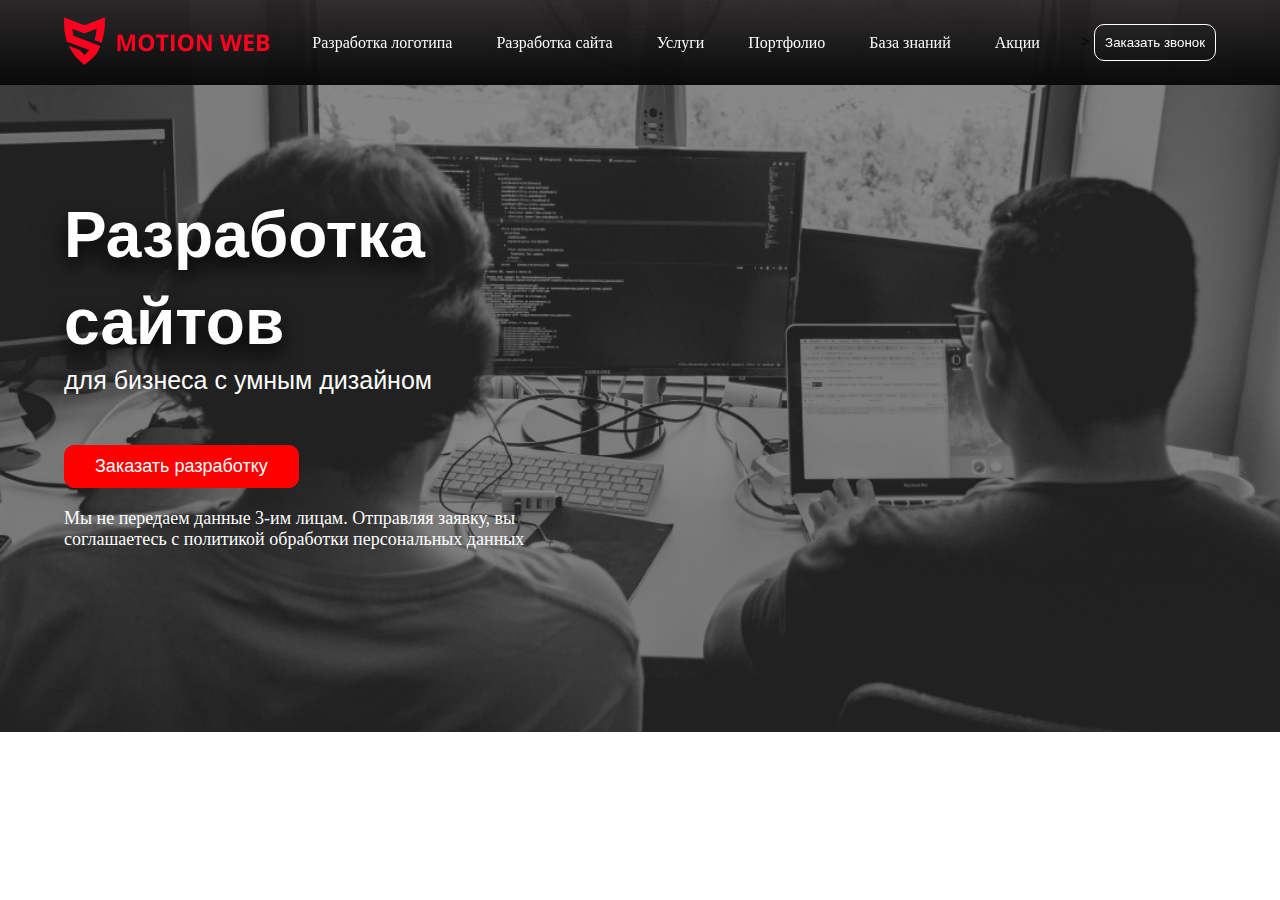
<file: web.html>
<!DOCTYPE html>
<html lang="en">
<head>
    <meta charset="UTF-8">
    <title>Title</title>
    <link rel="stylesheet" href="css/web.css">
</head>
<body>

<header id="header">
    <div class="container">
        <div class="header">

            <div data-aos="flip-right">
                <a href="index.html"></a><img src="./img/logo.png" alt="">
            </div>

            <div data-aos="zoom-in-down">
                <a href="logo.html" class="header-nav">Разработка логотипа</a>
                <a href="web.html" class="header-nav">Разработка сайта</a>
                <a href="services.html" class="header-nav">Услуги</a>
                <a href="port.html" class="header-nav">Портфолио</a>
                <a href="know.html" class="header-nav">База знаний</a>
                <a href="stock.html" class="header-nav">Акции</a>
            </div>

            <div data-aos="fade-left"
                 data-aos-anchor="#example-anchor"
                 data-aos-offset="500"
                 data-aos-duration="500">>
                <button class="header-btn">Заказать звонок</button>
            </div>

            <div class="header-square">
                <div class="header-block">
                    <h1 class="header-close-btn">Разработка <br> сайтов</h1>
                </div>

            </div>
        </div>
    </div>
</header>


<section id="hero">
    <div class="container">
        <div class="hero">
            <div data-aos="fade-right">
                <h1 class="hero-title" data-tilt>Разработка <br>сайтов</h1>
                <p class="hero-desc">для бизнеса с умным дизайном</p>
                <button class="hero-btn3">Заказать разработку</button>
                <p class="hero-item">Мы не передаем данные 3-им лицам. Отправляя заявку, вы <br> соглашаетесь с политикой обработки персональных данных
                </p>
            </div>

        </div>
    </div>
</section>

</body>
</html>
</file>
<file: css/style.css>
* {
    margin: 0;
    padding: 0;
}

a {
    text-decoration: none;
}

.container {
    width: 1140px;
    margin: 0 auto;
}
#header {
    padding: 15px 0;
    background: linear-gradient(rgba(40, 37, 37, 0.91), #0a0a0a);
    position: fixed;
    width: 100%;
    z-index: 1;
}

.header {
    display: flex;
    justify-content: space-between;
    align-items: center;
}

.header-nav {
    font-size: 16px;
    color: rgb(252, 252, 252);
    padding: 0 20px;
}

.header-btn {
    padding: 10px 10px;
    border: 1px solid white;
    border-radius: 10px;
    color: #fff;
    background: transparent;
}

.header-square {
    width: 100%;
    min-height: 100vh;
    background: rgba(0,0,0,0.56);
    position: fixed;
    left: 0;
    bottom: 0;
    backdrop-filter: blur(5px);
    display: none;
}

.header-block{
    width: 500px;
    height: 400px;
    border-radius: 20px;
    background: white;
    position: absolute;
    top: 20%;
    left: 34%;
}

.header-close-btn{
    color: red;
    font-size: 40px;
    font-family: sans-serif;
    padding-left: 92%;
    cursor: pointer;
}

#hero {
    background: url("../img/jk.png") no-repeat center/cover fixed;
    min-height: 100vh;
    padding-top: 15%;
}

.hero-title {
    color: white;
    font-size: 100px;
    font-family: sans-serif;
    filter: drop-shadow(0 10px 10px #000);
}

.hero-desc {
    color: white;
    font-family: sans-serif;
    font-size: 20px;
    margin-bottom: 50px;
    filter: drop-shadow(0 10px 10px #000);
}

.hero-btn {
    padding: 10px 30px;
    color: white;
    background: red;
    border: 1px solid red;
    border-radius: 10px;
    font-family: sans-serif;
    font-size: 18px;
    cursor: pointer;
    transition: .4s;
    margin-bottom: 20px;
}

.hero-btn:hover {
    background: transparent;
    border: 1px solid white;
}

.hero-item {
    color: white;
    font-size: 18px;

}

.img-her {
    display: flex;
    flex-direction: row-reverse;
    align-items: revert;

}

.block-square {
    width: 250px;
    height: 160px;
    background: #222222;
    border-radius: 20px;
    display: flex;
    justify-content: center;
    align-items: center;
    flex-direction: column;
    padding: 0 10px;
}

.block-desc {
    font-size: 18px;
    text-align: center;
    color: #FFFFFF;
}

.block-img {
    margin: -10px 0 30px 0;
}

.block {
    display: flex;
    justify-content: space-between;
    align-items: center;
    padding: 40px 0;
}

#work {
    background: #222222;
    padding-top: 60px;
}

.work-title {
    font-family: 'Poppins', sans-serif;
    font-style: normal;
    font-weight: 700;
    font-size: 28px;
    color: #FF001E;
    margin-bottom: 30px;
}

.work-box {
    width: 300px;
    height: 200px;
    background: #000;
    position: relative;
    display: flex;
    justify-content: center;
    align-items: center;
    margin: 20px 0;
}

.work-box img {
    width: 300px;
    height: 200px;
}

.work-box img {
    position: absolute;
    z-index: 1;
    transition: .4s;

}

.work-box img:hover {
    opacity: .3;
}

.work-box h1 {

    font-family: 'Montserrat', sans-serif;
    font-style: normal;
    font-weight: 400;
    font-size: 18px;
    color: #FFFFFF;
    text-align: center;
    position: absolute;
}

.work-general {
    display: flex;
    justify-content: space-between;
    flex-wrap: wrap;
}

.dot {
    width: 10px;
    height: 10px;
    background: #000000;
    border-radius: 50%;
}

#services {
    padding-top: 100px;
    background: #222222;
}

.services {
    padding-top: 100px;
    background: #222222;

}

.services-block {
    width: 360px;
    height: 350px;
    background: #fcfcfc;
    border-radius: 20px;
    margin-bottom: 20px;
}

.services-square {
    width: 360px;
    height: 98px;
    background: #000000;
    border-radius: 20px;
    display: flex;
    flex-direction: column;
    align-items: start;
    filter: drop-shadow(0 10px 10px #000);
}

.services-dot {
    width: 10px;
    height: 10px;
    background: #fcfcfc;
    border-radius: 50%;
    margin: 5px 10px;
}

.services-square img {
    padding-left: 20px;
}

.services-dots {
    display: flex;
    justify-content: space-between;
    align-items: center;
}

.services-text h1 {
    font-family: "Roboto", sans-serif;
    font-style: normal;
    font-weight: 500;
    font-size: 24px;
    color: #FF001E;
    padding: 15px 30px;
}

.services-text p {
    font-family: "Roboto", sans-serif;
    font-style: normal;
    font-size: 16px;
    color: #000000;
    padding-left: 30px;
}

.services-price {
    display: flex;
    justify-content: space-between;
    align-items: center;
    padding: 25px 30px;
}

.services-price h6 {
    font-size: 18px;
}

.services-price h2 {
    color: #FF001E;

}

.services {
    display: flex;
    justify-content: space-between;
    flex-wrap: wrap;
}

.services-btn {
    display: flex;
    justify-content: center;
    align-items: center;
}

.services-btn button {
    padding: 15px 40px;
    font-size: 20px;
    margin-top: 40px;
    background: transparent;
    border-radius: 10px;
    border: 1px solid black;
    color: #0a0a0a;
    cursor: pointer;
    transition: .4s;
    margin-bottom: 20px;
}

.services-btn button:hover {
    background: red;
}

.product {
    padding: 50px 0;
}

.product-title {
    font-family: "Poppins", sans-serif;
    font-style: normal;
    font-weight: 700;
    font-size: 28px;
    color: #FF001E;
    margin-bottom: 40px;
}

.product-text {
    font-family: "Poppins", sans-serif;
    font-style: normal;
    font-weight: 600;
    font-size: 36px;
    color: #FF001E;
}

.product-text h3 {
    font-family: "Open Sans", sans-serif;
    font-style: normal;
    font-weight: 400;
    font-size: 16px;
    color: #ffffff;
    margin: 5px;
}

.product-bloc {
    width: 390px;
    height: 400px;
    background: #222222;
    border-radius: 20px;
}

.product-square{
    width: 10px;
    height: 10px;
    background: red;
    border-radius: 50%;
    margin-left: 10px;
}


.product-gen{
    display: flex;
    align-items: center;
}

.product-gen h2{
    color: #ffffff;
    padding-left: 10px;
    margin: 10px;
}

.product-square1{
    width: 10px;
    height: 10px;
    background: red;
    border-radius: 50%;
    margin-left: 10px;
}

.product-gen1{
    display: flex;
    align-items: center;
}

.product-gen1 h4{
    color: #ffffff;
    padding-left: 10px;
    margin: 10px;
}

.product-img{
    padding: 10px 0;
    margin: 20px;
}

.product2 {
    padding: 50px 0;
}

.product-text2 {
    font-family: "Poppins", sans-serif;
    font-style: normal;
    font-weight: 500;
    font-size: 36px;
    color: #FF001E;
}
.product-text2 h3 {
    font-family: "Open Sans", sans-serif;
    font-style: normal;
    font-weight: 400;
    font-size: 16px;
    color: #ffffff;
    margin: 10px;
}

.product-bloc2 {
    width: 600px;
    height: 400px;
    background: #222222;
    border-radius: 30px;
}

.product3{
   padding: 50px 0;
}
.product-bloc3{
    width: 1440px;
    margin: auto;
    height: 400px;
    background: #222222;
}
.product-h1{
    font-family: 'Poppins';
    font-style: normal;
    font-weight: 700;
    font-size: 28px;
    line-height: 42px;
    color: #FF001E;
}
.product-h2{
    font-family: "Open Sans", sans-serif;
    font-style: normal;
    font-weight: 400;
    font-size: 16px;
    color: #ffffff;
    margin: 10px;

}
.product3 img{
    display: flex;
    justify-content: space-between;
    align-items: flex-end;

}
#slider{
    background: #222222;
}
.slider-title{
    color: red;
    font-size: 40px;
    padding: 30px 0;
    font-family: "Roboto", sans-serif;
    font-weight: 700;
    font-style: normal;
}
.swiper{
    width: 100%;
    padding-top: 50px;
    padding-bottom: 50px;
}
.swiper-slide {
    background-position: center;
    background-size: cover;
    width: 300px;
    height: 400px;
}

.swiper-slide img {
    display: block;
    width: 100%;
}
</file>
<file: css/know.css>
* {
    margin: 0;
    padding: 0;
}

a {
    text-decoration: none;
}

.container {
    width: 1140px;
    margin: 0 auto;
}

#header {
    padding: 15px 0;
    background: linear-gradient(rgba(40, 37, 37, 0.91), #0a0a0a);
    position: fixed;
    width: 100%;
    z-index: 1;

}

.header {
    display: flex;
    justify-content: space-between;
    align-items: center;
}

.header-nav {
    font-size: 16px;
    color: rgb(252, 252, 252);
    padding: 0 20px;
}

.header-btn {
    padding: 10px 10px;
    border: 1px solid white;
    border-radius: 10px;
    color: #fff;
    background: transparent;
}

.header-square {
    width: 100%;
    min-height: 100vh;
    background: rgba(0,0,0,0.56);
    position: fixed;
    left: 0;
    bottom: 0;
    backdrop-filter: blur(5px);
    display: none;
}

.header-block{
    width: 500px;
    height: 400px;
    border-radius: 20px;
    background: white;
    position: absolute;
    top: 20%;
    left: 34%;
}

.header-close-btn{
    color: red;
    font-size: 40px;
    font-family: sans-serif;
    padding-left: 92%;
    cursor: pointer;
}

#hero {
    background: url("../img/know.png") no-repeat center/cover ;
    min-height: 60vh;
    padding-top: 15%;
}

.hero-title {
    color: white;
    font-size: 64px;
    font-family: sans-serif;
    filter: drop-shadow(0 10px 10px #000);
}

.hero-desc {
    color: white;
    font-family: sans-serif;
    font-size: 18px;
    margin-bottom: 50px ;
    filter: drop-shadow(0 10px 10px #000);
    padding: 20px;
}

.hero-btn5 {
    padding: 10px 30px;
    color: white;
    background: red;
    border: 1px solid red;
    border-radius: 10px;
    font-family: sans-serif;
    font-size: 18px;
    cursor: pointer;
    transition: .4s;
    margin-bottom: 20px;
}

.hero-btn:hover {
    background: transparent;
    border: 1px solid white;
}

.hero-item {
    color: white;
    font-size: 18px;

}

.img-her {
    padding: 20px 0;
    margin-bottom: 10px;
    display: flex;
    justify-content: start;

}
</file>
<file: css/logo.css>
* {
    margin: 0;
    padding: 0;
}

a {
    text-decoration: none;
}

.container {
    width: 90%;
    margin: 0 auto;
}

#header {
    padding: 15px 0;
    background: linear-gradient(rgba(40, 37, 37, 0.91), #0a0a0a);
    position: fixed;
    width: 100%;
    z-index: 1;

}

.header {
    display: flex;
    justify-content: space-between;
    align-items: center;
}

.header-nav {
    font-size: 16px;
    color: rgb(252, 252, 252);
    padding: 0 20px;
}

.header-btn {
    padding: 10px 10px;
    border: 1px solid white;
    border-radius: 10px;
    color: #fff;
    background: transparent;
}

.header-square {
    width: 100%;
    min-height: 100vh;
    background: rgba(0,0,0,0.56);
    position: fixed;
    left: 0;
    bottom: 0;
    backdrop-filter: blur(5px);
    display: none;
}

.header-block{
    width: 500px;
    height: 400px;
    border-radius: 20px;
    background: white;
    position: absolute;
    top: 20%;
    left: 34%;
}

.header-close-btn{
    color: red;
    font-size: 40px;
    font-family: sans-serif;
    padding-left: 92%;
    cursor: pointer;
}

#hero {
    background: url("../img/lo.png") no-repeat center/cover ;
    min-height: 100vh;
    padding-top: 15%;
}

.hero-title {
    font-family: sans-serif;
    font-weight: 700;
    font-size: 64px;
    line-height: 87px;
    filter: drop-shadow(0 10px 10px #000);
    color: #FFFFFF;
}

.hero-desc {
    color: white;
    font-family: sans-serif;
    font-size: 25px;
    margin-bottom: 50px;
}

.hero-btn1 {
    padding: 10px 30px;
    color: white;
    background: red;
    border: 1px solid red;
    border-radius: 10px;
    font-family: sans-serif;
    font-size: 18px;
    cursor: pointer;
    transition: .4s;
    margin-bottom: 20px;
}
.hero-btn11{
    padding: 10px 30px;
    color: white;
    background: red;
    border: 1px solid red;
    border-radius: 10px;
    font-family: sans-serif;
    font-size: 18px;
    cursor: pointer;
    transition: .4s;
    margin-bottom: 20px ;

}
.hero-btn:hover {
    background: transparent;
    border: 1px solid white;
}

.hero-item {
    color: white;
    font-size: 18px;

}

.img-her {
    padding: 20px 0;
    margin-bottom: 10px;
    display: flex;
    justify-content: start;



}
</file>
<file: css/port.css>
* {
    margin: 0;
    padding: 0;
}

a {
    text-decoration: none;
}

.container {
    width: 1140px;
    margin: 0 auto;
}

#header {
    padding: 15px 0;
    background: linear-gradient(rgba(40, 37, 37, 0.91), #0a0a0a);
    position: fixed;
    width: 100%;
    z-index: 1;
}

.header {
    display: flex;
    justify-content: space-between;
    align-items: center;
}

.header-nav {
    font-size: 16px;
    color: rgb(252, 252, 252);
    padding: 0 20px;
}

.header-btn {
    padding: 10px 10px;
    border: 1px solid white;
    border-radius: 10px;
    color: #fff;
    background: transparent;
}

.header-square {
    width: 100%;
    min-height: 100vh;
    background: rgba(0,0,0,0.56);
    position: fixed;
    left: 0;
    bottom: 0;
    backdrop-filter: blur(5px);
    display: none;
}

.header-block{
    width: 500px;
    height: 400px;
    border-radius: 20px;
    background: white;
    position: absolute;
    top: 20%;
    left: 34%;
}

.header-close-btn{
    color: red;
    font-size: 40px;
    font-family: sans-serif;
    padding-left: 92%;
    cursor: pointer;
}

#hero {
    background: url("../img/port.png") no-repeat center/cover ;
    min-height: 60vh;
    padding-top: 15%;
}

.hero-title {
    color: white;
    font-size: 64px;
    font-family: sans-serif;
    filter: drop-shadow(0 10px 10px #000);
}

.hero-desc {
    color: white;
    font-family: sans-serif;
    font-size: 18px;
    margin-bottom: 50px;
    filter: drop-shadow(0 10px 10px #000);
}

.hero-btn4 {
    padding: 10px 30px;
    color: white;
    background: red;
    border: 1px solid red;
    border-radius: 10px;
    font-family: sans-serif;
    font-size: 18px;
    cursor: pointer;
    transition: .4s;
    margin-bottom: 20px;
}

.hero-btn:hover {
    background: transparent;
    border: 1px solid white;
}

.hero-item {
    color: white;
    font-size: 18px;

}

.img-her {
    padding: 20px 0;
    margin-bottom: 10px;
    display: flex;
    justify-content: start;



}
</file>
<file: css/services.css>
* {
    margin: 0;
    padding: 0;
}

a {
    text-decoration: none;
}

.container {
    width: 1140px;
    margin: 0 auto;
}

#header {
    padding: 15px 0;
    background: linear-gradient(rgba(40, 37, 37, 0.91), #0a0a0a);
    position: fixed;
    width: 100%;
    z-index: 1;
}

.header {
    display: flex;
    justify-content: space-between;
    align-items: center;
}

.header-nav {
    font-size: 16px;
    color: rgb(252, 252, 252);
    padding: 0 20px;
}

.header-btn {
    padding: 10px 10px;
    border: 1px solid white;
    border-radius: 10px;
    color: #fff;
    background: transparent;
}

.header-square {
    width: 100%;
    min-height: 100vh;
    background: rgba(0,0,0,0.56);
    position: fixed;
    left: 0;
    bottom: 0;
    backdrop-filter: blur(5px);
    display: none;
}

.header-block{
    width: 500px;
    height: 400px;
    border-radius: 20px;
    background: white;
    position: absolute;
    top: 20%;
    left: 34%;
}

.header-close-btn{
    color: red;
    font-size: 40px;
    font-family: sans-serif;
    padding-left: 92%;
    cursor: pointer;
}

#hero {
    background: url("../img/ser.png") no-repeat center/cover;
    min-height: 55vh;
    padding-top: 15%;
}

.hero-title {
    color: white;
    font-size: 64px;
    font-family: sans-serif;
    filter: drop-shadow(0 10px 10px #000);
}

.hero-desc {
    color: white;
    font-family: sans-serif;
    font-size: 18px;
    margin-bottom: 50px;
    filter: drop-shadow(0 10px 10px #000);
}

.hero-btn2 {
    padding: 10px 30px;
    color: white;
    background: red;
    border-radius: 10px;
    border: 1px solid red;
    font-family: sans-serif;
    font-size: 18px;
    cursor: pointer;
    transition: .4s;
    margin-bottom: 20px;
}

.hero-btn:hover {
    background: transparent;
    border: 1px solid white;
}

.hero-item {
    color: white;
    font-size: 18px;

}

.img-her {
    display: flex;
    flex-direction: row-reverse;
    align-items: revert;

}
</file>
<file: css/stock.css>
* {
    margin: 0;
    padding: 0;
}

a {
    text-decoration: none;
}

.container {
    width: 1140px;
    margin: 0 auto;
}

#header {
    padding: 15px 0;
    background: linear-gradient(rgba(40, 37, 37, 0.91), #0a0a0a);
    position: fixed;
    width: 100%;
    z-index: 1;
}

.header {
    display: flex;
    justify-content: space-between;
    align-items: center;
}

.header-nav {
    font-size: 16px;
    color: rgb(252, 252, 252);
    padding: 0 20px;
}

.header-btn {
    padding: 10px 10px;
    border: 1px solid white;
    border-radius: 10px;
    color: #fff;
    background: transparent;
}

.header-square {
    width: 100%;
    min-height: 100vh;
    background: rgba(0,0,0,0.56);
    position: fixed;
    left: 0;
    bottom: 0;
    backdrop-filter: blur(5px);
    display: none;
}

.header-block{
    width: 500px;
    height: 400px;
    border-radius: 20px;
    background: white;
    position: absolute;
    top: 20%;
    left: 34%;
}

.header-close-btn{
    color: red;
    font-size: 40px;
    font-family: sans-serif;
    padding-left: 92%;
    cursor: pointer;
}

#hero {
    background: url("../img/sto.png") no-repeat center/cover ;
    min-height: 60vh;
    padding-top: 15%;
}

.hero-title {
    color: white;
    font-size: 64px;
    font-family: sans-serif;
    filter: drop-shadow(0 10px 10px #000);
}

.hero-desc {
    color: white;
    font-family: sans-serif;
    font-size: 18px;
    margin-bottom: 50px ;
    filter: drop-shadow(0 10px 10px #000);
    padding: 30px;
}

.hero-btn6 {
    padding: 10px 30px;
    color: white;
    background: red;
    border: 1px solid red;
    border-radius: 10px;
    font-family: sans-serif;
    font-size: 18px;
    cursor: pointer;
    transition: .4s;
    margin-bottom: 20px;
}

.hero-btn:hover {
    background: transparent;
    border: 1px solid white;
}

.hero-item {
    color: white;
    font-size: 18px;

}

.img-her {
    padding: 20px 0;
    margin-bottom: 10px;
    display: flex;
    justify-content: start;

}
</file>
<file: css/web.css>
* {
    margin: 0;
    padding: 0;
}

a {
    text-decoration: none;
}

.container {
    width: 90%;
    margin: 0 auto;
}

#header {
    padding: 15px 0;
    background: linear-gradient(rgba(40, 37, 37, 0.91), #0a0a0a);
    position: fixed;
    width: 100%;
    z-index: 1;
}

.header {
    display: flex;
    justify-content: space-between;
    align-items: center;
}

.header-nav {
    font-size: 16px;
    color: rgb(252, 252, 252);
    padding: 0 20px;
}

.header-btn {
    padding: 10px 10px;
    border: 1px solid white;
    border-radius: 10px;
    color: #fff;
    background: transparent;
}

.header-square {
    width: 100%;
    min-height: 100vh;
    background: rgba(0,0,0,0.56);
    position: fixed;
    left: 0;
    bottom: 0;
    backdrop-filter: blur(5px);
    display: none;
}

.header-block{
    width: 500px;
    height: 400px;
    border-radius: 20px;
    background: white;
    position: absolute;
    top: 20%;
    left: 34%;
}

.header-close-btn{
    color: red;
    font-size: 40px;
    font-family: sans-serif;
    padding-left: 92%;
    cursor: pointer;
}



#hero {
    background: url("../img/log.png") no-repeat center/cover ;
    min-height: 60vh;
    padding-top: 15%;
}

.hero-title {
    color: white;
    font-size: 64px;
    font-weight: 700;
    font-family: sans-serif;
    line-height: 87px;
    filter: drop-shadow(0 10px 10px #000);
}

.hero-desc {
    color: white;
    font-family: sans-serif;
    font-size: 25px;
    margin-bottom: 50px;
}

.hero-btn3 {
    padding: 10px 30px;
    color: white;
    background: red;
    border: 1px solid red;
    border-radius: 10px;
    font-family: sans-serif;
    font-size: 18px;
    cursor: pointer;
    transition: .4s;
    margin-bottom: 20px;
}

.hero-btn:hover {
    background: transparent;
    border: 1px solid white;
}

.hero-item {
    color: white;
    font-size: 18px;

}
</file>
